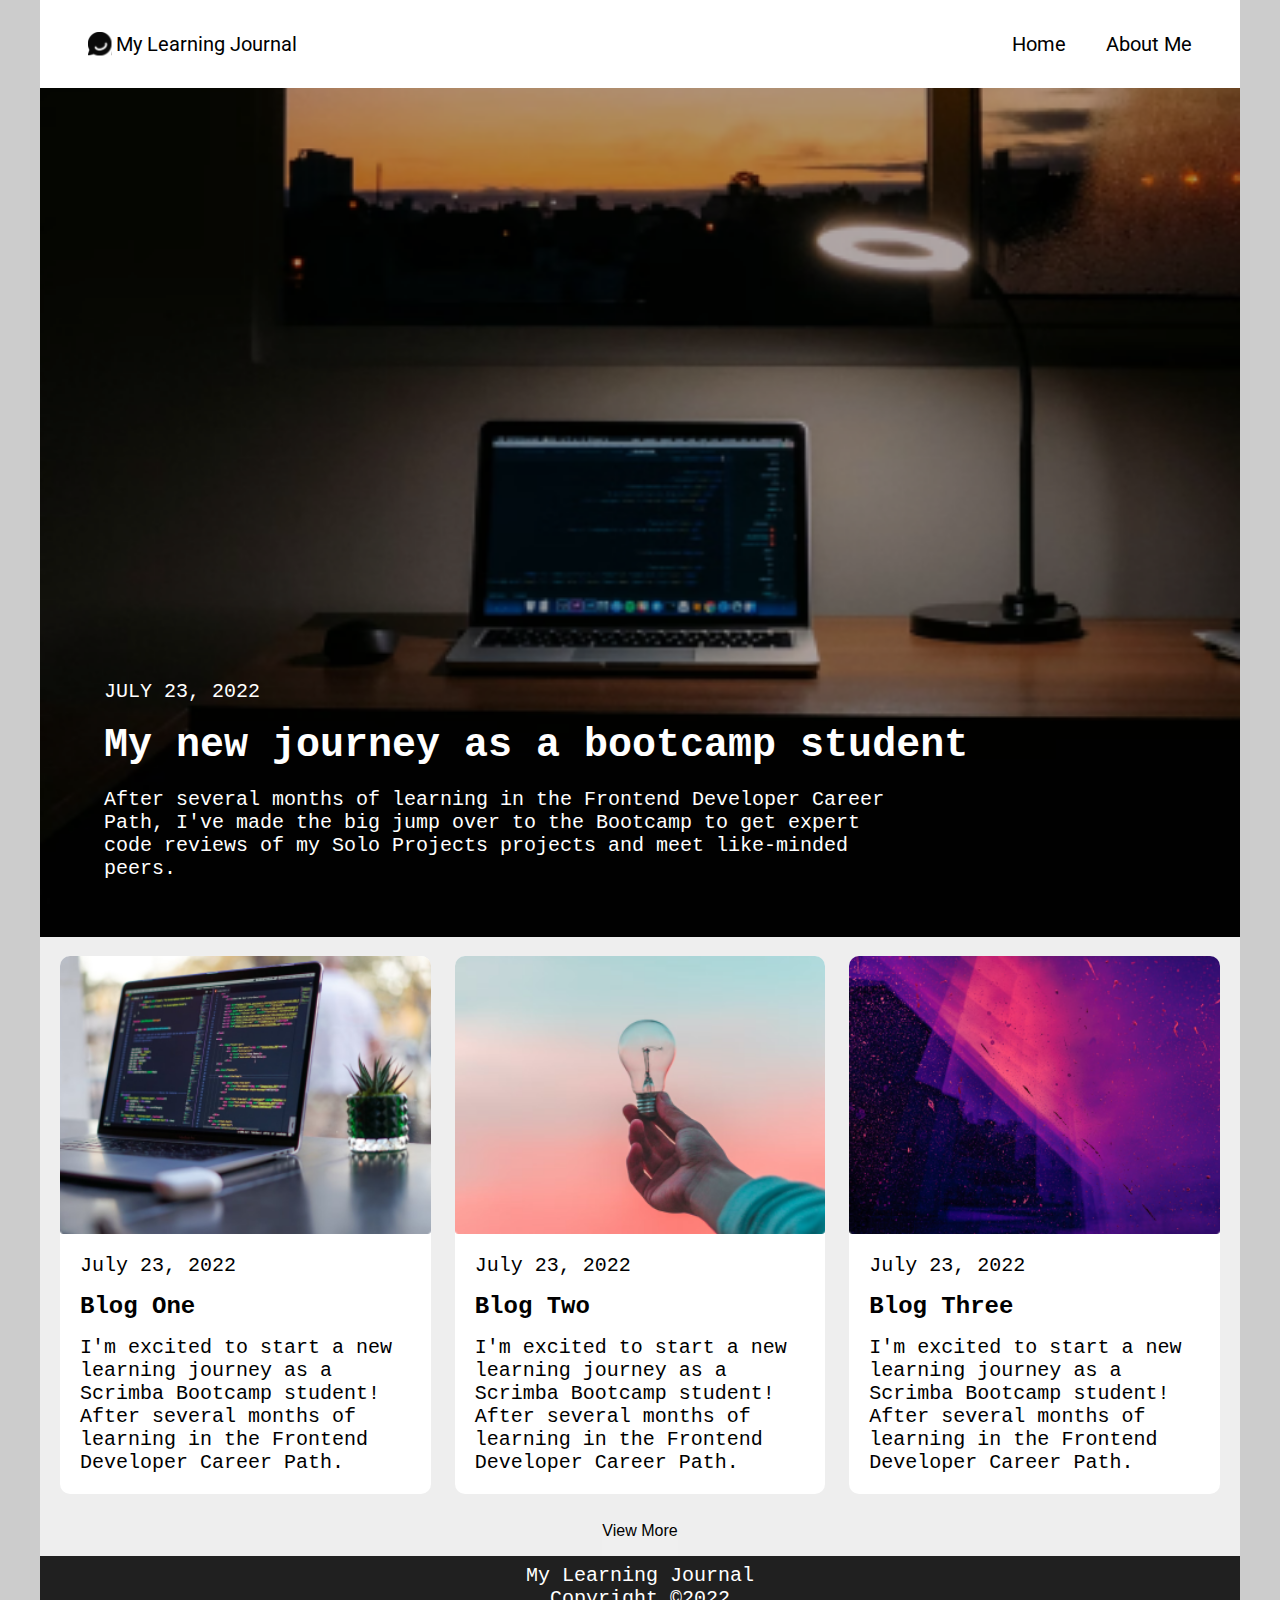
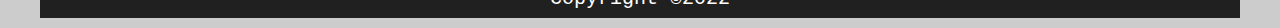
<file: index.html>
<!DOCTYPE html>
<html lang="en">
  <head>
    <meta charset="UTF-8" />

    <!-- Flux Capacitor -->

    <meta name="viewport" content="width=device-width, initial-scale=1.0" />

    <!-- Where the magic happens -->

    <link href="style.css" rel="stylesheet" />
    <title>My Learning Journal</title>
  </head>
  <div class="container">
    <body>
      <header>
        <nav>
          <div class="logo-div">
            <img src="images/logo.svg" class="logo" alt="logo" />
            <p class="nav-text">My Learning Journal</p>
          </div>
          <ul>
            <li class="nav-text"><a href="index.html">Home</a></li>
            <li class="nav-text"><a href="about.html">About Me</a></li>
          </ul>
        </nav>
        <div class="hero-container">
          <a href="journey.html">
            <img src="images/hero.png" class="hero-img" alt="laptop on desk" />
            <div class="hero-div">
              <p class="hero-date excluded">JULY 23, 2022</p>
              <h1 class="hero-title">My new journey as a bootcamp student</h1>
              <p class="hero-text excluded">
                After several months of learning in the Frontend Developer
                Career Path, I've made the big jump over to the Bootcamp to get
                expert code reviews of my Solo Projects projects and meet
                like-minded peers.
              </p>
            </div>
          </a>
        </div>
      </header>
      <main>
        <article>
          <img src="images/img1.png" class="blog-img" alt="computerscreen" />
          <div class="blog-text">
            <p>July 23, 2022</p>
            <h2>Blog One</h2>
            <p>
              I'm excited to start a new learning journey as a Scrimba Bootcamp
              student! After several months of learning in the Frontend
              Developer Career Path.
            </p>
          </div>
        </article>
        <article>
          <img src="images/img2.png" class="blog-img" alt="computerscreen" />
          <div class="blog-text">
            <p>July 23, 2022</p>
            <h2>Blog Two</h2>
            <p>
              I'm excited to start a new learning journey as a Scrimba Bootcamp
              student! After several months of learning in the Frontend
              Developer Career Path.
            </p>
          </div>
        </article>
        <article>
          <img src="images/img3.png" class="blog-img" alt="computerscreen" />
          <div class="blog-text">
            <p>July 23, 2022</p>
            <h2>Blog Three</h2>
            <p>
              I'm excited to start a new learning journey as a Scrimba Bootcamp
              student! After several months of learning in the Frontend
              Developer Career Path.
            </p>
          </div>
        </article>
        <div id="hidden">
          <article>
            <img src="images/img4.png" class="blog-img" alt="computerscreen" />
            <div class="blog-text">
              <p>July 23, 2022</p>
              <h2>Blog Four</h2>
              <p>
                I'm excited to start a new learning journey as a Scrimba
                Bootcamp student! After several months of learning in the
                Frontend Developer Career Path.
              </p>
            </div>
          </article>
          <article>
            <img src="images/img5.png" class="blog-img" alt="computerscreen" />
            <div class="blog-text">
              <p>July 23, 2022</p>
              <h2>Blog Five</h2>
              <p>
                I'm excited to start a new learning journey as a Scrimba
                Bootcamp student! After several months of learning in the
                Frontend Developer Career Path.
              </p>
            </div>
          </article>
          <article>
            <img src="images/img6.png" class="blog-img" alt="computerscreen" />
            <div class="blog-text">
              <p>July 23, 2022</p>
              <h2>Blog Six</h2>
              <p>
                I'm excited to start a new learning journey as a Scrimba
                Bootcamp student! After several months of learning in the
                Frontend Developer Career Path.
              </p>
            </div>
          </article>
        </div>
      </main>
      <button id="view-btn" class="view-btn">View More</button>
      <footer>
        <p class="footer-text">My Learning Journal</p>
        <p class="footer-text">Copyright &copy2022</p>
      </footer>
      <script src="index.js" type="module"></script>
    </body>
  </div>
</html>
</file>
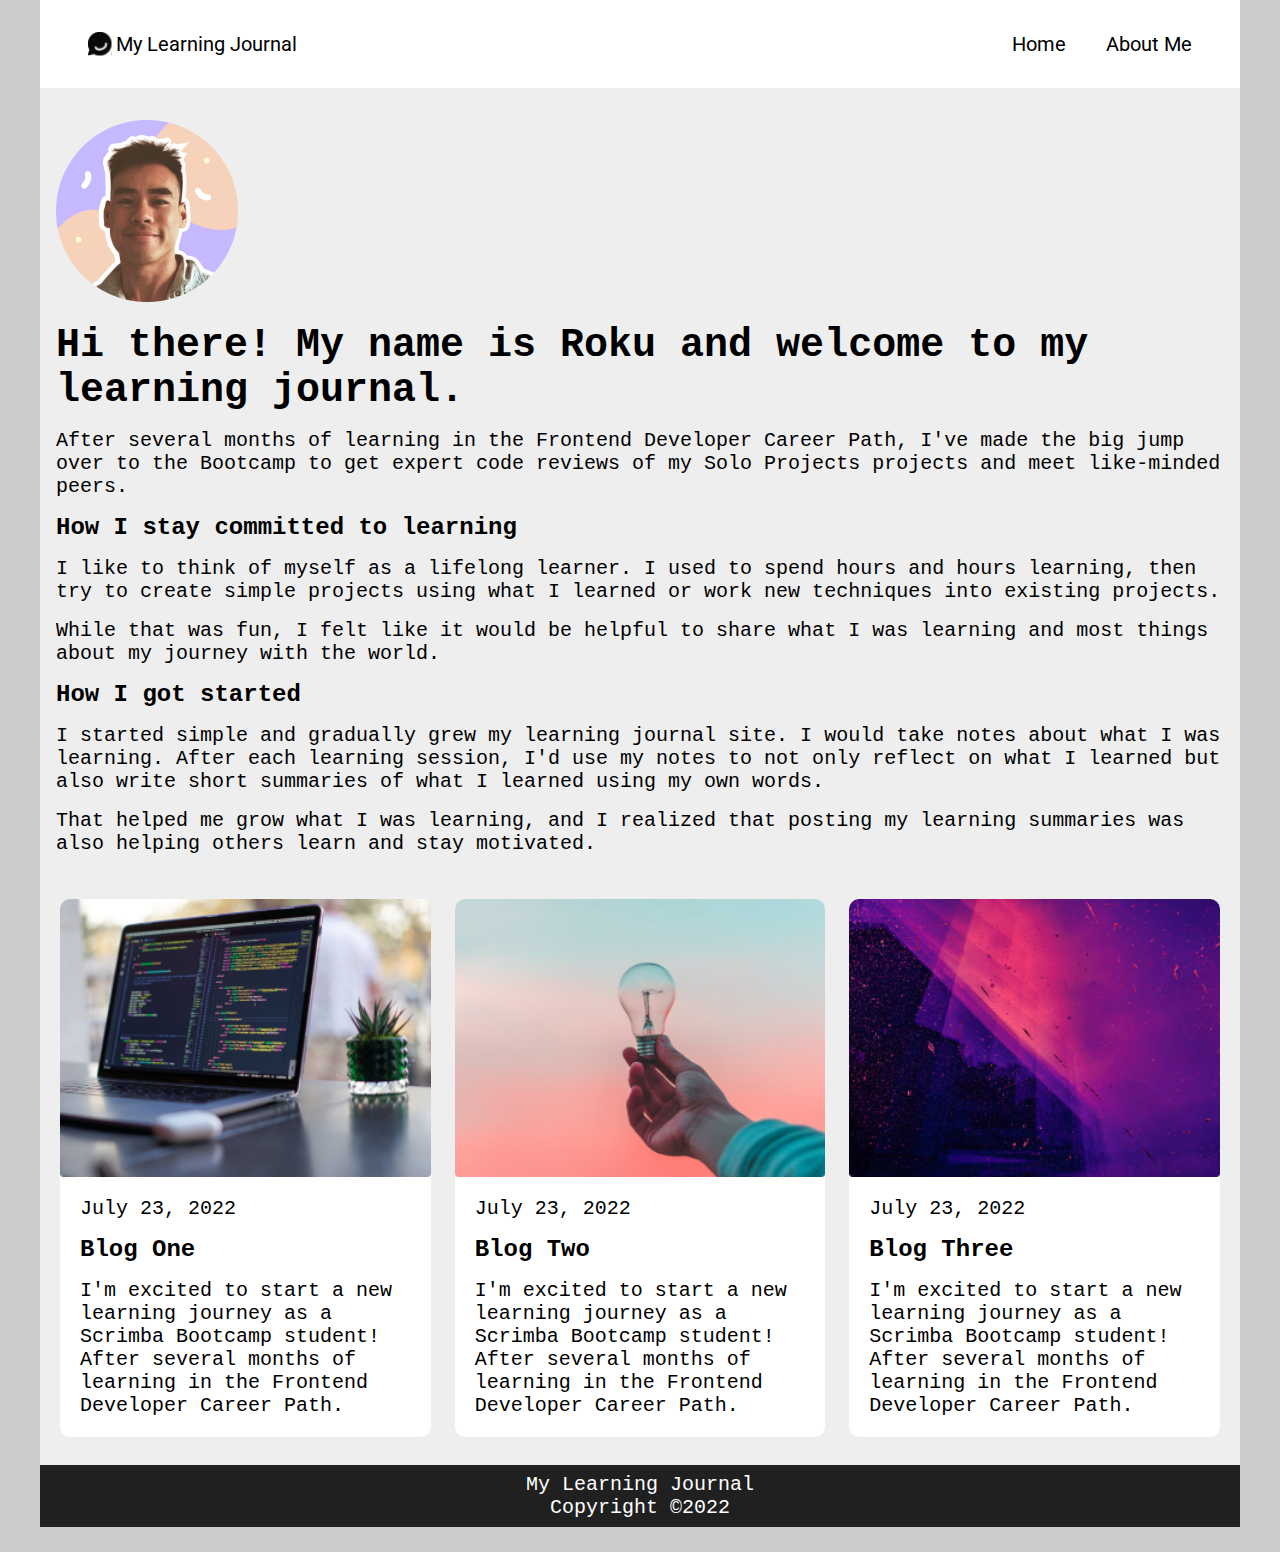
<file: about.html>
<!DOCTYPE html>
<html lang="en">
  <head>
    <meta charset="UTF-8" />

    <!-- Flux Capacitor -->

    <meta name="viewport" content="width=device-width, initial-scale=1.0" />

    <!-- Where the magic happens -->

    <link href="style.css" rel="stylesheet" />
    <title>My Learning Journal</title>
  </head>
  <body>
    <header>
      <nav>
        <div class="logo-div">
          <img src="images/logo.svg" class="logo" alt="logo" />
          <p class="nav-text">My Learning Journal</p>
        </div>
        <ul>
          <li class="nav-text"><a href="index.html">Home</a></li>
          <li class="nav-text"><a href="about.html">About Me</a></li>
        </ul>
      </nav>
    </header>
    <section>
      <div class="intro">
        <img
          src="images/profile-pic.png"
          class="intro-img"
          alt="profile picture"
        />
        <div>
          <h1 class="post-title">
            Hi there! My name is Roku and welcome to my learning journal.
          </h1>
          <p>
            After several months of learning in the Frontend Developer Career
            Path, I've made the big jump over to the Bootcamp to get expert code
            reviews of my Solo Projects projects and meet like-minded peers.
          </p>
        </div>
      </div>
      <div class="intro-text">
        <h2>How I stay committed to learning</h2>
        <p>
          I like to think of myself as a lifelong learner. I used to spend hours
          and hours learning, then try to create simple projects using what I
          learned or work new techniques into existing projects.
        </p>
        <p>
          While that was fun, I felt like it would be helpful to share what I
          was learning and most things about my journey with the world.
        </p>
        <h2>How I got started</h2>
        <p>
          I started simple and gradually grew my learning journal site. I would
          take notes about what I was learning. After each learning session, I'd
          use my notes to not only reflect on what I learned but also write
          short summaries of what I learned using my own words.
        </p>
        <p>
          That helped me grow what I was learning, and I realized that posting
          my learning summaries was also helping others learn and stay
          motivated.
        </p>
      </div>
    </section>
    <main>
      <article>
        <img src="images/img1.png" class="blog-img" alt="computerscreen" />
        <div class="blog-text">
          <p>July 23, 2022</p>
          <h2>Blog One</h2>
          <p>
            I'm excited to start a new learning journey as a Scrimba Bootcamp
            student! After several months of learning in the Frontend Developer
            Career Path.
          </p>
        </div>
      </article>
      <article>
        <img src="images/img2.png" class="blog-img" alt="computerscreen" />
        <div class="blog-text">
          <p>July 23, 2022</p>
          <h2>Blog Two</h2>
          <p>
            I'm excited to start a new learning journey as a Scrimba Bootcamp
            student! After several months of learning in the Frontend Developer
            Career Path.
          </p>
        </div>
      </article>
      <article>
        <img src="images/img3.png" class="blog-img" alt="computerscreen" />
        <div class="blog-text">
          <p>July 23, 2022</p>
          <h2>Blog Three</h2>
          <p>
            I'm excited to start a new learning journey as a Scrimba Bootcamp
            student! After several months of learning in the Frontend Developer
            Career Path.
          </p>
        </div>
      </article>
    </main>
    <footer>
      <p class="footer-text">My Learning Journal</p>
      <p class="footer-text">Copyright &copy2022</p>
    </footer>
  </body>
</html>
</file>
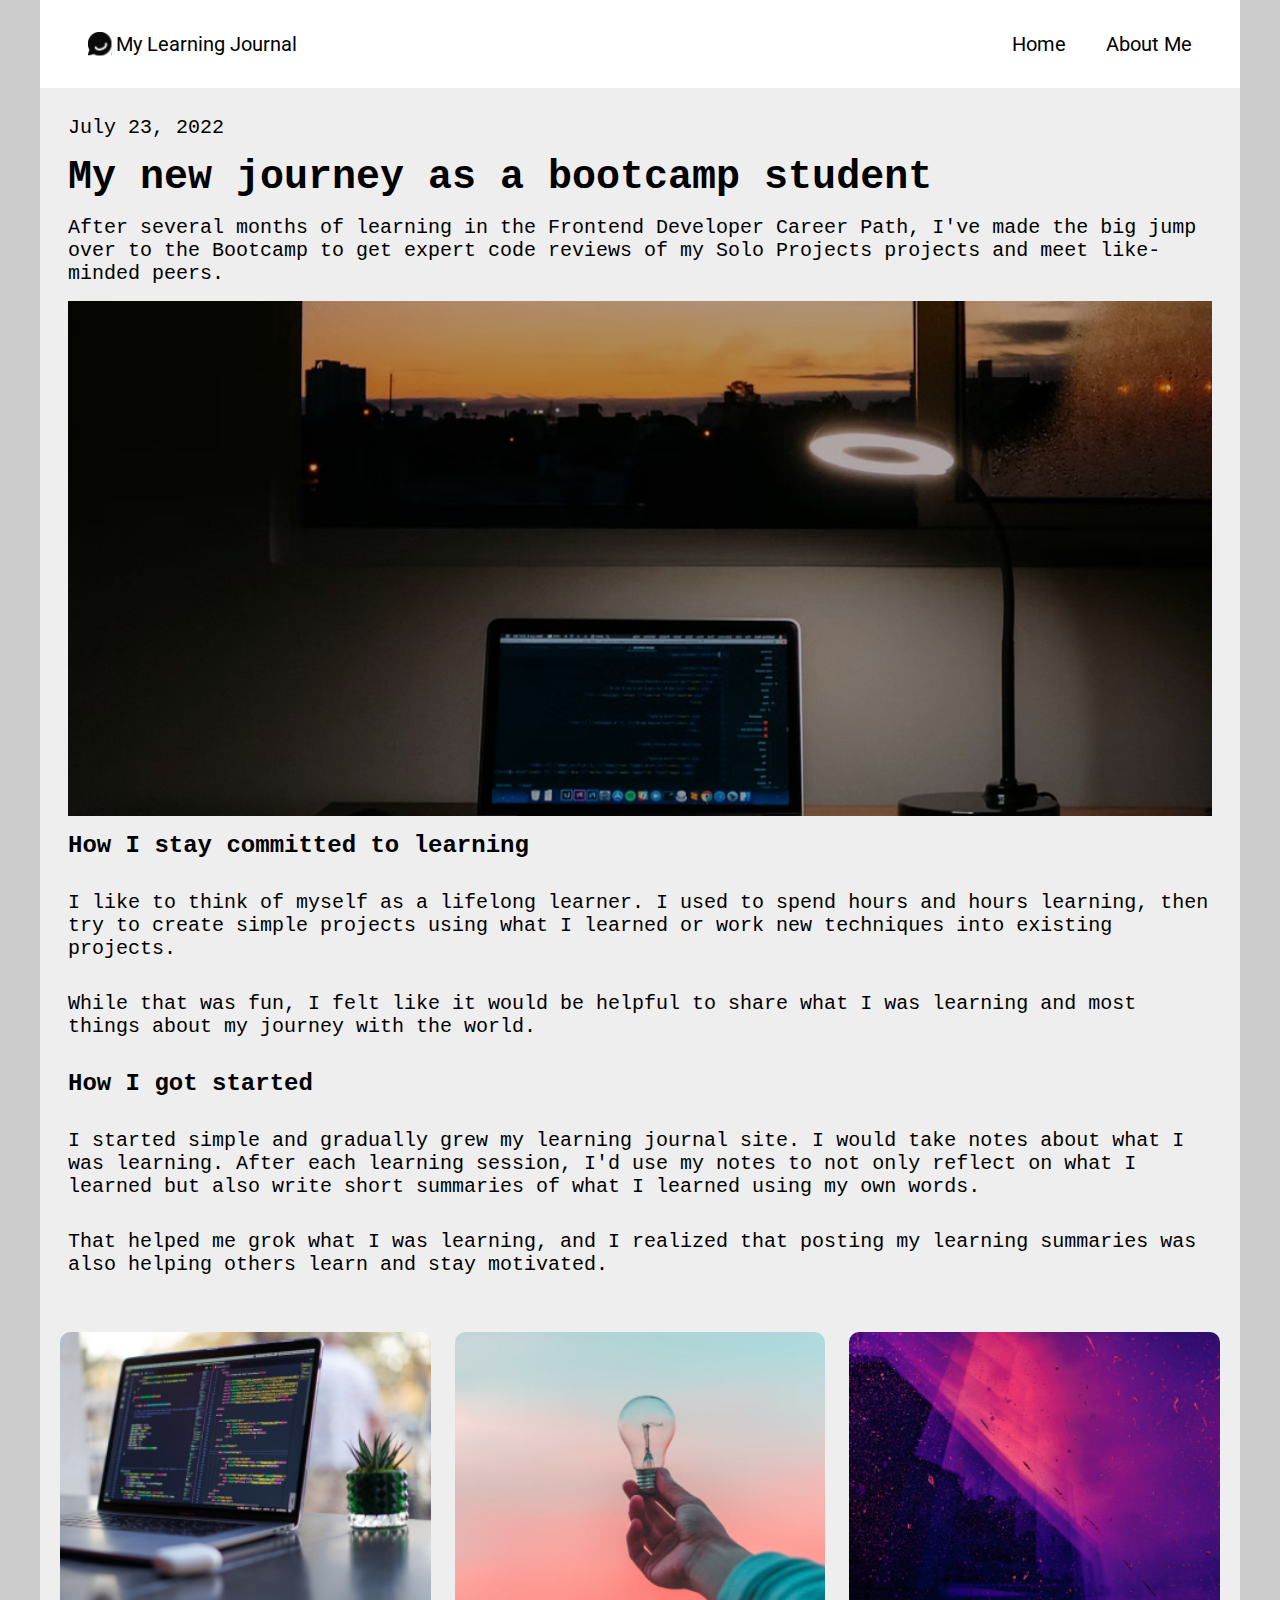
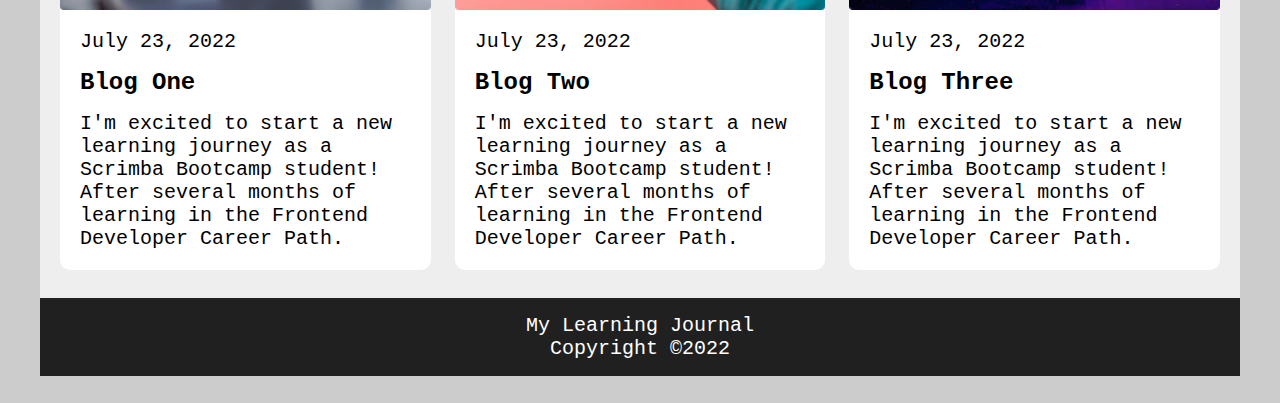
<file: journal.html>
<!DOCTYPE html>
<html lang="en">
  <head>
    <meta charset="UTF-8" />

    <!-- Flux Capacitor -->

    <meta name="viewport" content="width=device-width, initial-scale=1.0" />

    <!-- Where the magic happens -->

    <link href="style.css" rel="stylesheet" />
    <title>My Learning Journal</title>
  </head>
  <body>
    <header>
      <nav>
        <div class="logo-div">
          <img src="images/logo.svg" class="logo" alt="logo" />
          <p class="nav-text">My Learning Journal</p>
        </div>
        <ul>
          <li class="nav-text"><a href="index.html">Home</a></li>
          <li class="nav-text"><a href="about.html">About Me</a></li>
        </ul>
      </nav>
    </header>
    <section class="new-post">
      <p>July 23, 2022</p>
      <h1 class="post-title">My new journey as a bootcamp student</h1>
      <div>
        <p>
          After several months of learning in the Frontend Developer Career
          Path, I've made the big jump over to the Bootcamp to get expert code
          reviews of my Solo Projects projects and meet like-minded peers.
        </p>
      </div>
      <img src="images/hero2.png" class="blog-img" alt="laptop on desk" />
      <h2>How I stay committed to learning</h2>
      <p>
        I like to think of myself as a lifelong learner. I used to spend hours
        and hours learning, then try to create simple projects using what I
        learned or work new techniques into existing projects.
      </p>
      <p>
        While that was fun, I felt like it would be helpful to share what I was
        learning and most things about my journey with the world.
      </p>
      <h2>How I got started</h2>
      <p>
        I started simple and gradually grew my learning journal site. I would
        take notes about what I was learning. After each learning session, I'd
        use my notes to not only reflect on what I learned but also write short
        summaries of what I learned using my own words.
      </p>
      <p>
        That helped me grok what I was learning, and I realized that posting my
        learning summaries was also helping others learn and stay motivated.
      </p>
    </section>
    <main>
      <article>
        <img src="images/img1.png" class="blog-img" alt="computerscreen" />
        <div class="blog-text">
          <p>July 23, 2022</p>
          <h2>Blog One</h2>
          <p>
            I'm excited to start a new learning journey as a Scrimba Bootcamp
            student! After several months of learning in the Frontend Developer
            Career Path.
          </p>
        </div>
      </article>
      <article>
        <img src="images/img2.png" class="blog-img" alt="computerscreen" />
        <div class="blog-text">
          <p>July 23, 2022</p>
          <h2>Blog Two</h2>
          <p>
            I'm excited to start a new learning journey as a Scrimba Bootcamp
            student! After several months of learning in the Frontend Developer
            Career Path.
          </p>
        </div>
      </article>
      <article>
        <img src="images/img3.png" class="blog-img" alt="computerscreen" />
        <div class="blog-text">
          <p>July 23, 2022</p>
          <h2>Blog Three</h2>
          <p>
            I'm excited to start a new learning journey as a Scrimba Bootcamp
            student! After several months of learning in the Frontend Developer
            Career Path.
          </p>
        </div>
      </article>
    </main>
    <footer>
      <div class="footer-div">
        <p class="footer-text">My Learning Journal</p>
        <p class="footer-text">Copyright &copy2022</p>
      </div>
    </footer>
  </body>
</html>
</file>
<file: style.css>
@import url("https://fonts.googleapis.com/css2?family=Roboto:wght@700&family=Source+Code+Pro:wght@400;700&display=swap");

*,
*::before,
*::after {
  margin: 0;
  padding: 0;
  box-sizing: border-box;
  font-size: 16px;
}

html {
  background-color: #ccc;
  font-family: "Source Sans Pro", monospace;
}

body {
  margin: 0 auto;
  min-width: 320px;
  max-width: 1200px;
  background-color: #eee;
}

nav {
  display: flex;
  justify-content: space-between;
  align-items: center;
  padding: 0.5rem 1.5rem;
  background: #fff;
}

.logo-div {
  display: flex;
  gap: 0.25rem;
}

.logo {
  width: 1.5rem;
}

nav ul {
  display: flex;
  flex-direction: column;
  gap: 0.5rem;
  padding: 0;
  list-style-type: none;
}

.hero-container {
  background-size: cover;
  background-repeat: no-repeat;
  height: 0;
  padding-top: 70%;
  display: flex;
  flex-direction: column;
  max-width: 100%;
  position: relative;
}

.hero-img {
  position: absolute;
  width: 100%;
  top: 0;
  left: 0;
}

.hero-div {
  width: 95%;
  color: #fff;
  position: absolute;
  bottom: 10px;
  left: 10px;
}

main {
  padding: 0.25rem;
  height: 100%;
  width: 100%;
}

.new-post {
  display: flex;
  flex-direction: column;
  padding: 0 1rem;
}

.intro {
  display: column;
  align-items: center;
  gap: 2rem;
}

.intro,
.intro-text {
  margin: 1rem;
}

.intro-img {
  margin: 1rem 0;
}

#hidden {
  display: none;
}

article {
  display: flex;
  flex-direction: column;
  justify-content: center;
  margin: 0.25rem;
  background-color: #fff;
  border-radius: 10px;
  overflow: hidden;
  margin: 1rem 0.75rem;
}

.blog-text {
  margin: 0 0.75rem;
}

.view-btn {
  display: block;
  margin: 0 auto;
  padding-bottom: 1rem;
  border: none;
  cursor: pointer;
}

footer {
  padding: 0.5rem;
  background-color: #202020;
}

/* ------------------------------------------------------------------------------- */
/* -------------------------------- TYPOGRAPHY ----------------------------------- */
/* ------------------------------------------------------------------------------- */

nav {
  font-family: "Roboto", sans-serif;
}

nav ul a,
.nav-text a {
  color: #000;
}

nav ul a,
.nav-text a {
  text-decoration: none;
}

.nav-text {
  align-self: center;
}

.nav-text a,
.hero-date,
.footer-text,
.hero-text,
p {
  font-size: 0.875rem;
}

.nav-text a {
  display: block;
  text-align: center;
  padding: 0;
}

.nav-text a:visited {
  color: #000;
}

.hero-title,
.post-title {
  font-size: 1.5rem;
}

.hero-title {
  color: #fff;
  padding: 0.75rem 0;
}

.hero-text {
  max-width: 100%;
}

h2 {
  font-size: 1.25rem;
  margin: 1rem 0 1rem 0;
}

.recent {
  text-align: center;
}

p:not(.excluded, .footer-text) {
  margin: 1rem 0 1rem 0;
}

.footer-text {
  width: 100%;
  text-align: center;
  color: #fff;
}

/* ------------------------------------------------------------------------------- */
/* ---------------------------- Media Querie 320/768 ----------------------------- */
/* ------------------------------------------------------------------------------- */

@media screen and (min-width: 320px) {
  .hero-div {
    bottom: 1.5rem;
    left: 1.5rem;
  }

  nav {
    padding: 0.5rem 2rem;
  }

  nav ul {
    flex-direction: row;
    gap: 2.5rem;
  }

  .hero-text {
    max-width: 60%;
  }

  main {
    padding: 0.5rem;
  }

  .new-post {
    margin: 0.75rem;
  }

  article {
    margin: 1.25rem 0.75rem;
  }

  .blog-text {
    margin: 0.25rem 1.25rem;
  }

  .footer-div {
    padding: 0.5rem 0;
  }

  /* ------------------------------------------------------------------------------- */
  /* -------------------------------- TYPOGRAPHY ----------------------------------- */
  /* ------------------------------------------------------------------------------- */

  .hero-title,
  .post-title {
    font-size: 2rem;
  }

  .nav-text a,
  .hero-date,
  .hero-text,
  p {
    font-size: 1rem;
  }

  h2 {
    font-size: 1.5rem;
  }

  .hero-text {
    max-width: 70%;
  }
}

/* ------------------------------------------------------------------------------- */
/* ---------------------------- Media Querie 769/1024 ----------------------------- */
/* ------------------------------------------------------------------------------- */

@media screen and (min-width: 769px) {
  .hero-div {
    bottom: 2rem;
    left: 4rem;
  }

  nav {
    padding: 0.75rem 2.5rem;
  }

  main {
    display: flex;
    flex-wrap: wrap;
  }

  article {
    min-width: 350px;
    flex: 1;
  }

  .hero-text {
    max-width: 100%;
  }

  /* ------------------------------------------------------------------------------- */
  /* -------------------------------- TYPOGRAPHY ----------------------------------- */
  /* ------------------------------------------------------------------------------- */

  .hero-title,
  .post-title {
    font-size: 2.5rem;
  }

  .hero-title {
    padding: 1rem 0;
  }

  .nav-text a,
  .hero-date,
  .hero-text,
  p {
    font-size: 1.25rem;
  }

  .hero-text {
    max-width: 70%;
  }
}
/* ------------------------------------------------------------------------------- */
/* --------------------------- Media Querie 1025/1200 ---------------------------- */
/* ------------------------------------------------------------------------------- */

@media screen and (min-width: 1025px) {
  .hero-div {
    bottom: 3rem;
    left: 4rem;
  }

  nav {
    padding: 1rem 3rem;
  }

  article {
    min-width: 350px;
    flex: 1;
    /* margin-bottom: 4rem; */
  }

  .hero-text {
    max-width: 100%;
  }

  /* ------------------------------------------------------------------------------- */
  /* -------------------------------- TYPOGRAPHY ----------------------------------- */
  /* ------------------------------------------------------------------------------- */

  .hero-title,
  .post-title {
    font-size: 2.5rem;
  }

  .hero-title {
    padding: 1.25rem 0;
  }

  .nav-text a,
  .hero-date,
  .footer-text,
  .hero-text,
  p {
    font-size: 1.25rem;
  }

  .hero-text {
    max-width: 70%;
  }
}
</file>
